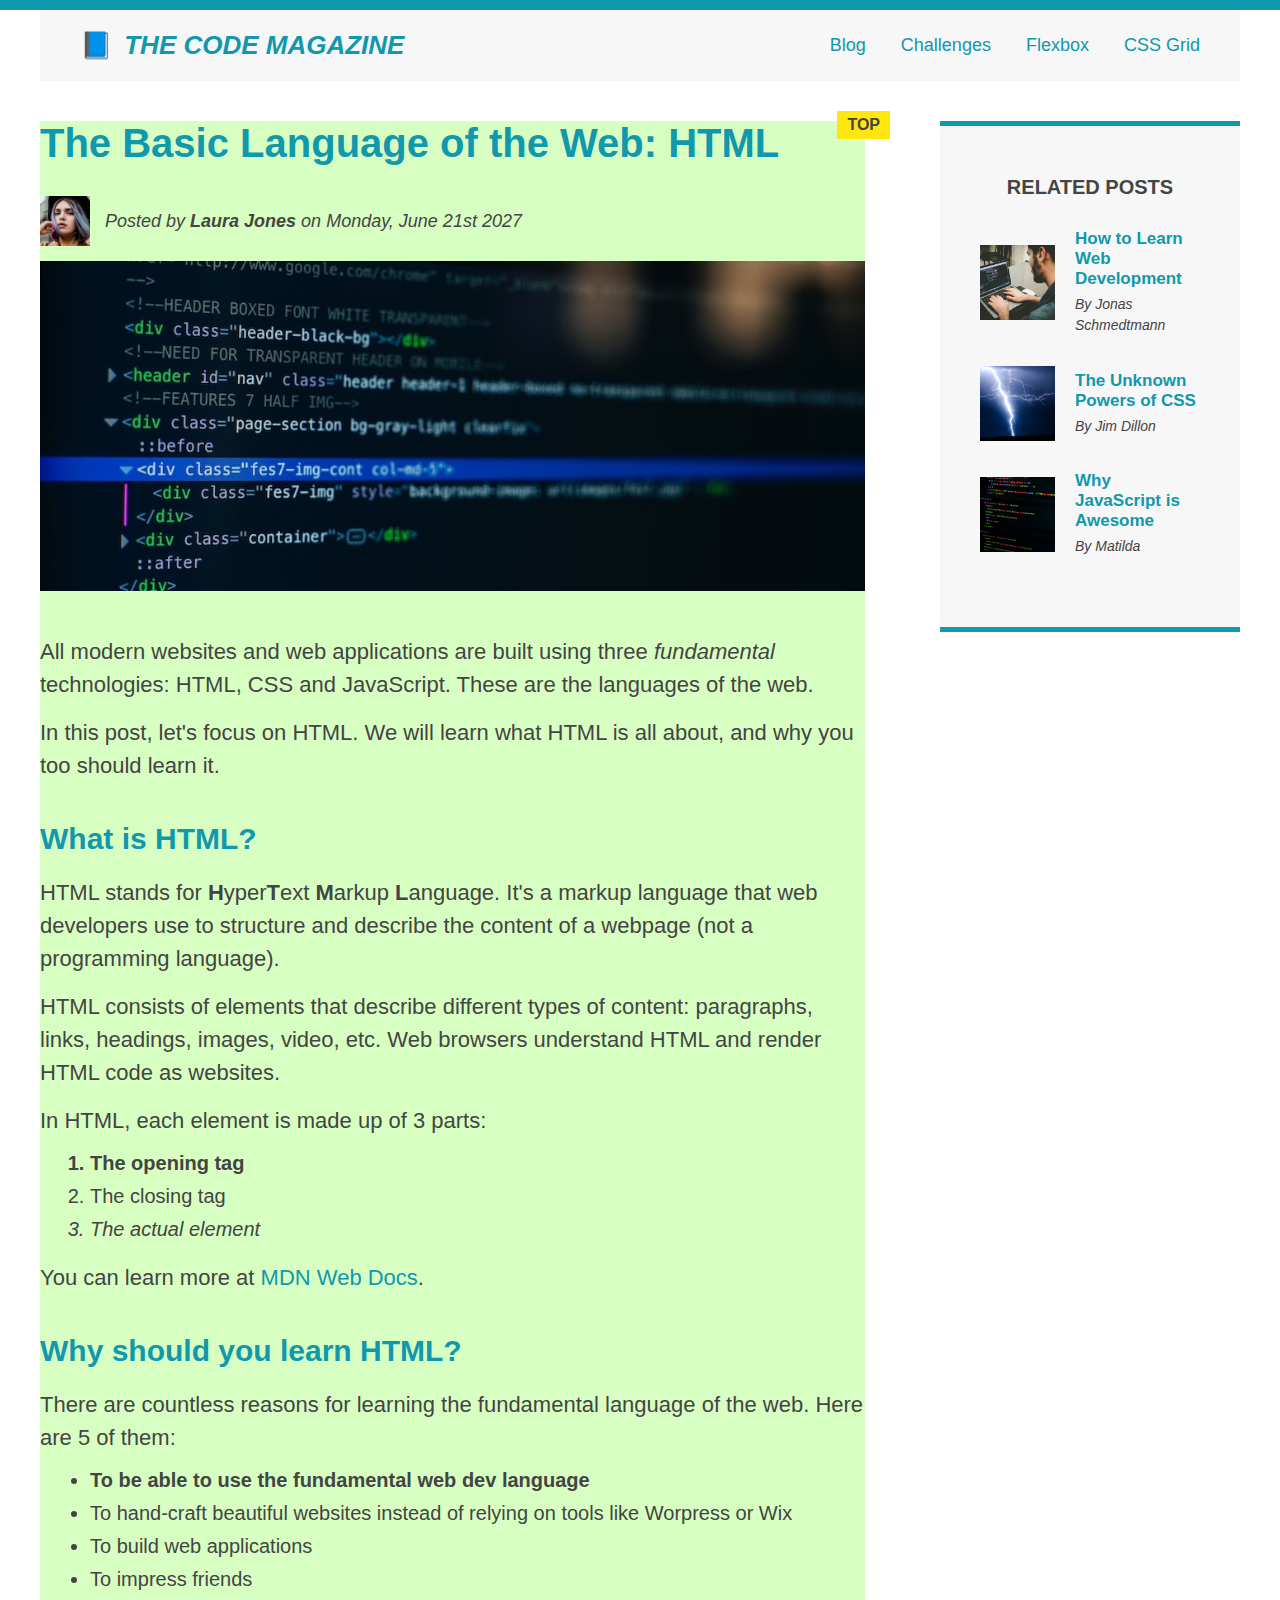
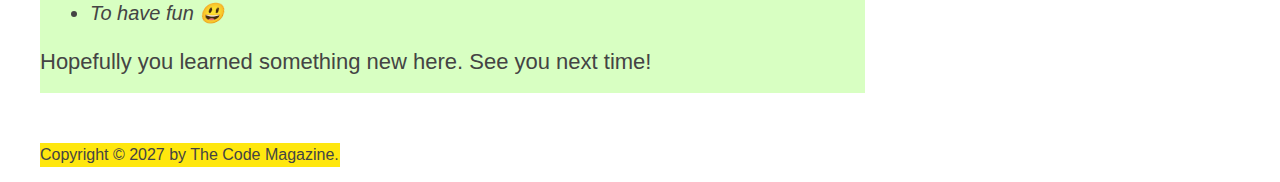
<file: index.html>
<!DOCTYPE html>
<html lang="en">
  <head>
    <meta charset="UTF-8" />
    <link href="style.css" rel="stylesheet" />

    <title>The Basic Language of the Web: HTML</title>
  </head>

  <body>
    <div class="container">
      <header class="main-header clearfix">
        <h1>📘 The Code Magazine</h1>

        <nav>
          <a href="blog.html">Blog</a>
          <a href="#">Challenges</a>
          <a href="./flexbox.html">Flexbox</a>
          <a href="#">CSS Grid</a>
        </nav>
        <!-- <div class="clear"></div> -->
      </header>
      <div class="row">
        <article>
          <header class="post-header">
            <h2>The Basic Language of the Web: HTML</h2>
            <div class="author-box">
              <img
                src="img/laura-jones.jpg"
                alt="Headshot of Laura Jones"
                height="50"
                width="50"
                class="author-img"
              />
              <!-- <button>❤️ Like</button> -->

              <p id="author" class="author">
                Posted by <strong>Laura Jones</strong> on Monday, June 21st 2027
              </p>
            </div>

            <img
              src="img/post-img.jpg"
              alt="HTML code on a screen"
              width="500"
              height="200"
              class="post-img"
            />
          </header>

          <p>
            All modern websites and web applications are built using three
            <em>fundamental</em>
            technologies: HTML, CSS and JavaScript. These are the languages of
            the web.
          </p>

          <p>
            In this post, let's focus on HTML. We will learn what HTML is all
            about, and why you too should learn it.
          </p>

          <h3>What is HTML?</h3>
          <p>
            HTML stands for <strong>H</strong>yper<strong>T</strong>ext
            <strong>M</strong>arkup <strong>L</strong>anguage. It's a markup
            language that web developers use to structure and describe the
            content of a webpage (not a programming language).
          </p>
          <p>
            HTML consists of elements that describe different types of content:
            paragraphs, links, headings, images, video, etc. Web browsers
            understand HTML and render HTML code as websites.
          </p>
          <p>In HTML, each element is made up of 3 parts:</p>

          <ol>
            <li class="first-li">The opening tag</li>
            <li>The closing tag</li>
            <li>The actual element</li>
          </ol>

          <p>
            You can learn more at
            <a
              href="https://developer.mozilla.org/en-US/docs/Web/HTML"
              target="_blank"
              >MDN Web Docs</a
            >.
          </p>

          <h3>Why should you learn HTML?</h3>

          <p>
            There are countless reasons for learning the fundamental language of
            the web. Here are 5 of them:
          </p>

          <ul>
            <li class="first-li">
              To be able to use the fundamental web dev language
            </li>
            <li>
              To hand-craft beautiful websites instead of relying on tools like
              Worpress or Wix
            </li>
            <li>To build web applications</li>
            <li>To impress friends</li>
            <li>To have fun 😃</li>
          </ul>

          <p>Hopefully you learned something new here. See you next time!</p>
        </article>

        <aside>
          <h4>Related posts</h4>

          <ul class="related">
            <li class="related-post">
              <img
                src="img/related-1.jpg"
                alt="Person programming"
                width="75"
                height="75"
              />
              <div>
                <a href="#" class="related-link"
                  >How to Learn Web Development</a
                >
                <p class="related-author">By Jonas Schmedtmann</p>
              </div>
            </li>
            <li class="related-post">
              <img
                src="img/related-2.jpg"
                alt="Lightning"
                width="75"
                height="75"
              />
              <div>
                <a href="#" class="related-link">The Unknown Powers of CSS</a>
                <p class="related-author">By Jim Dillon</p>
              </div>
            </li>
            <li class="related-post">
              <img
                src="img/related-3.jpg"
                alt="JavaScript code on a screen"
                width="75"
                height="75"
              />
              <div>
                <a href="#" class="related-link">Why JavaScript is Awesome</a>
                <p class="related-author">By Matilda</p>
              </div>
            </li>
          </ul>
        </aside>
      </div>
      <footer>
        <p id="copyright" class="copyright text">
          Copyright &copy; 2027 by The Code Magazine.
        </p>
      </footer>
    </div>
  </body>
</html>
</file>
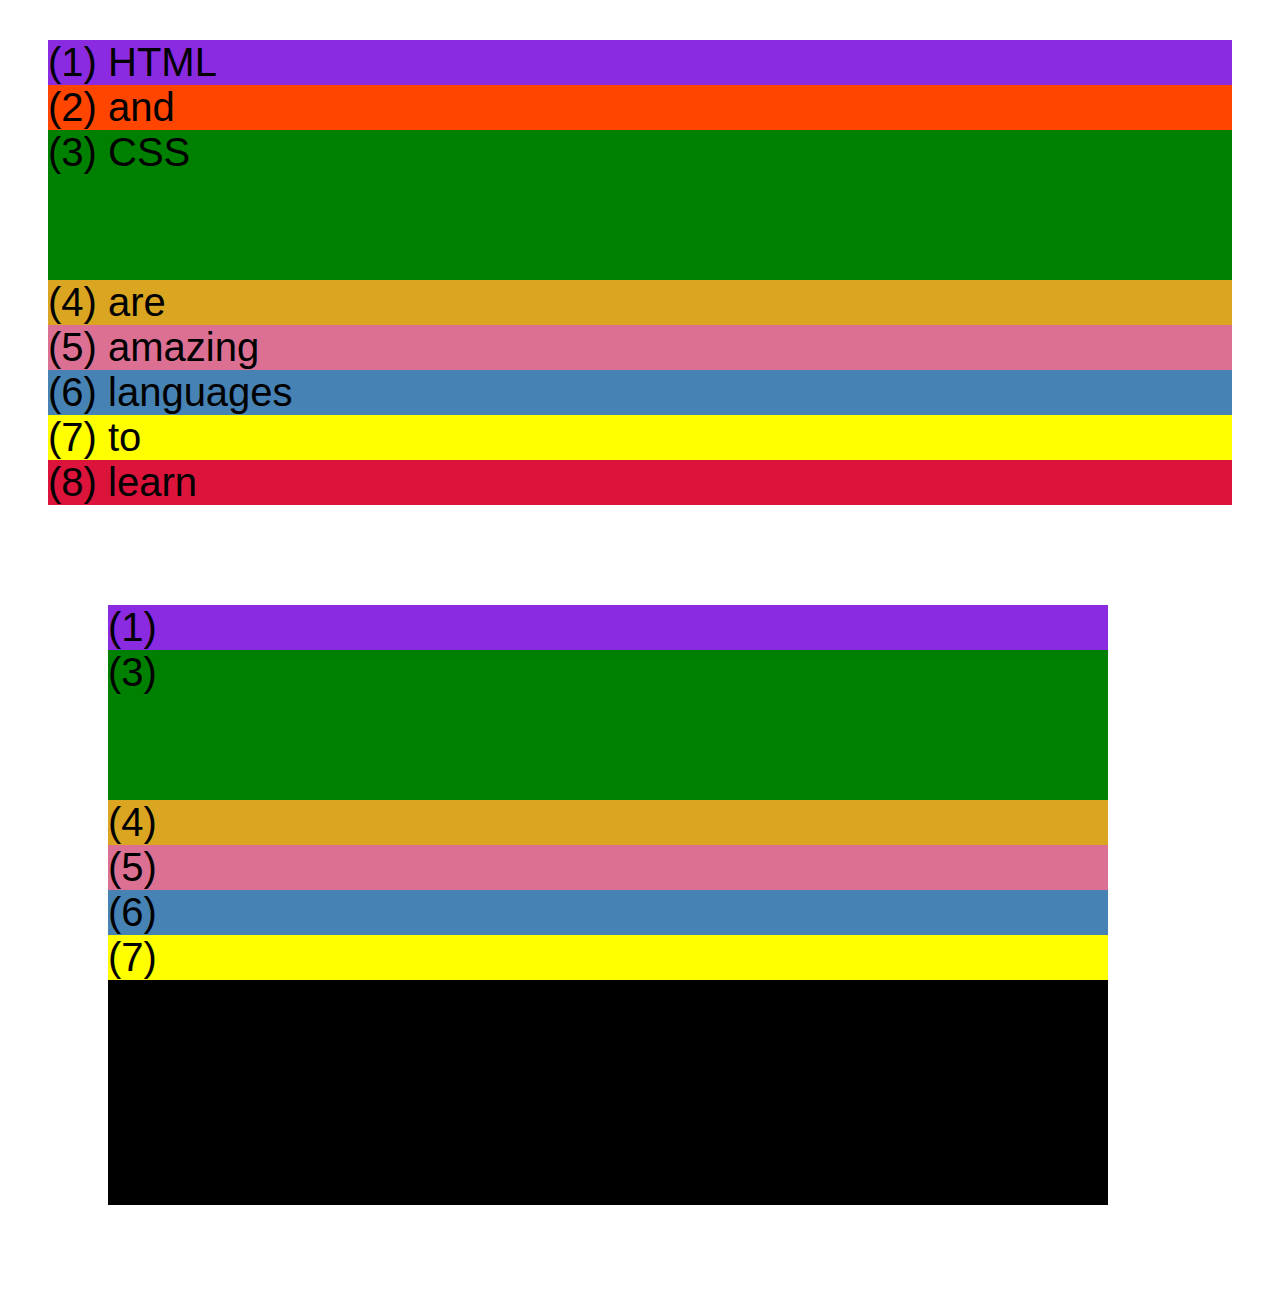
<file: css-grid.html>
<!DOCTYPE html>
<html lang="en">
  <head>
    <meta charset="UTF-8" />
    <meta http-equiv="X-UA-Compatible" content="IE=edge" />
    <meta name="viewport" content="width=device-width, initial-scale=1.0" />
    <title>CSS Grid</title>
    <style>
      .el--1 {
        background-color: blueviolet;
      }
      .el--2 {
        background-color: orangered;
      }
      .el--3 {
        background-color: green;
        height: 150px;
      }
      .el--4 {
        background-color: goldenrod;
      }
      .el--5 {
        background-color: palevioletred;
      }
      .el--6 {
        background-color: steelblue;
      }
      .el--7 {
        background-color: yellow;
      }
      .el--8 {
        background-color: crimson;
      }

      .container--1 {
        /* STARTER */
        font-family: sans-serif;
        background-color: #ddd;
        font-size: 40px;
        margin: 40px;

        /* CSS GRID */
      }

      .container--2 {
        /* STARTER */
        font-family: sans-serif;
        background-color: black;
        font-size: 40px;
        margin: 100px;

        width: 1000px;
        height: 600px;

        /* CSS GRID */
      }
    </style>
  </head>
  <body>
    <div class="container--1">
      <div class="el el--1">(1) HTML</div>
      <div class="el el--2">(2) and</div>
      <div class="el el--3">(3) CSS</div>
      <div class="el el--4">(4) are</div>
      <div class="el el--5">(5) amazing</div>
      <div class="el el--6">(6) languages</div>
      <div class="el el--7">(7) to</div>
      <div class="el el--8">(8) learn</div>
    </div>

    <div class="container--2">
      <div class="el el--1">(1)</div>
      <div class="el el--3">(3)</div>
      <div class="el el--4">(4)</div>
      <div class="el el--5">(5)</div>
      <div class="el el--6">(6)</div>
      <div class="el el--7">(7)</div>
    </div>
  </body>
</html>
</file>
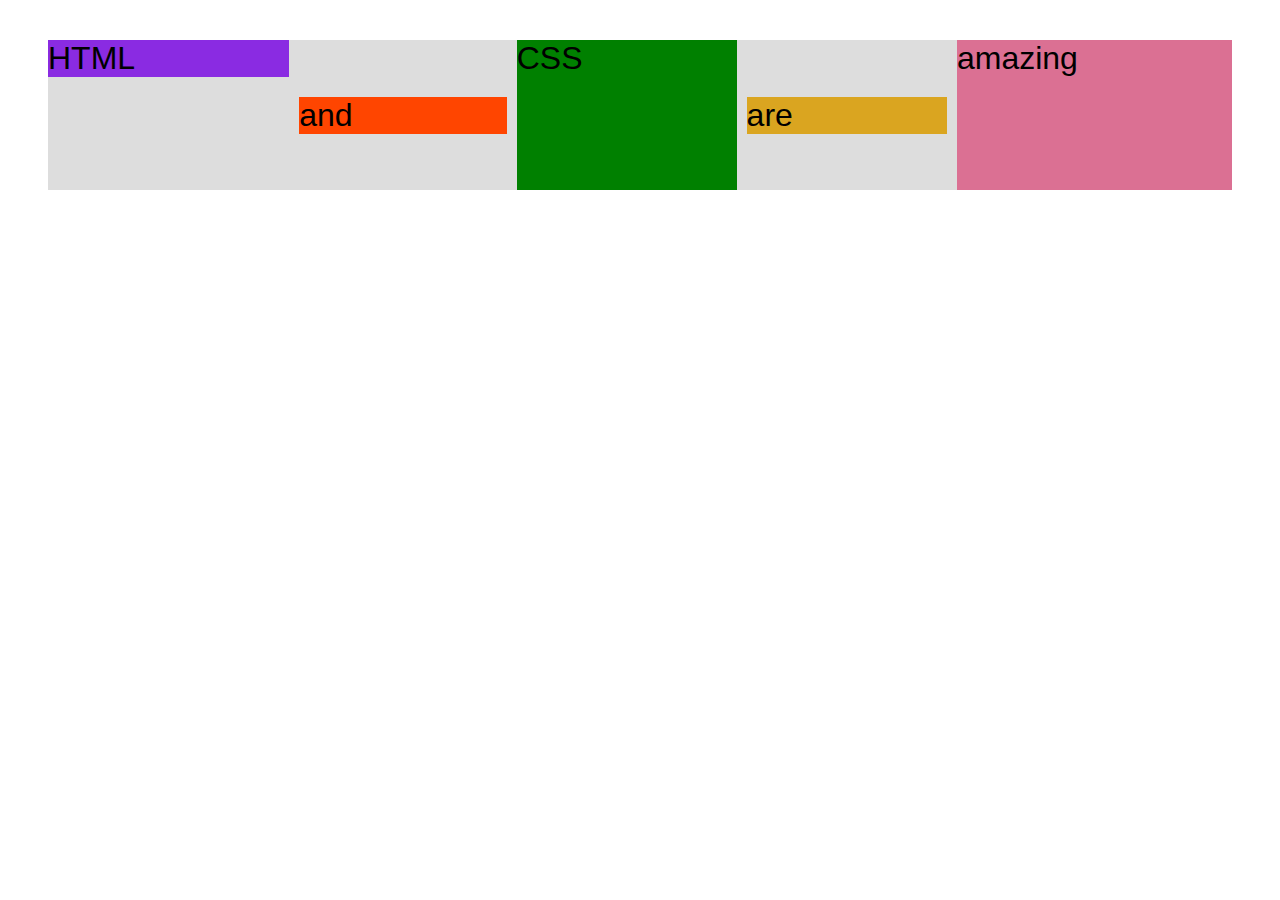
<file: flexbox.html>
<!DOCTYPE html>
<html lang="en">
  <head>
    <meta charset="UTF-8" />
    <meta http-equiv="X-UA-Compatible" content="IE=edge" />
    <meta name="viewport" content="width=device-width, initial-scale=1.0" />
    <title>Flexbox</title>
    <style>
      .el--1 {
        background-color: blueviolet;
      }
      .el--2 {
        background-color: orangered;
      }
      .el--3 {
        background-color: green;
        height: 150px;
      }
      .el--4 {
        background-color: goldenrod;
      }
      .el--5 {
        background-color: palevioletred;
      }
      .el--6 {
        background-color: steelblue;
      }
      .el--7 {
        background-color: yellow;
      }
      .el--8 {
        background-color: crimson;
      }

      .container {
        /* STARTER */
        font-family: sans-serif;
        background-color: #ddd;
        font-size: 32px;
        margin: 40px;
        display: flex;
        align-items: center;
        justify-content: flex-start;
        gap: 10px;
        /* FLEXBOX */
      }

      .el {
        flex: 1 0 auto;
      }
      .el--1 {
        align-self: flex-start;
        /* flex-grow: 2; */
        /* order: 2; */
      }
      .el--5 {
        align-self: stretch;
        order: 1;
      }
      .el--6 {
        order: -1;
      }
    </style>
  </head>
  <body>
    <div class="container">
      <div class="el el--1">HTML</div>
      <div class="el el--2">and</div>
      <div class="el el--3">CSS</div>
      <div class="el el--4">are</div>
      <div class="el el--5">amazing</div>
      <!-- <div class="el el--6">languages</div> -->
      <!-- <div class="el el--7">to</div>
      <div class="el el--8">learn</div> -->
    </div>
  </body>
</html>
</file>
<file: style.css>
* {
  margin: 0;
  padding: 0;
  box-sizing: border-box;
}
body {
  color: #444;
  font-family: sans-serif;
  border-top: 10px solid #1098ad;
  position: relative;
  /*background-color: orangered;*/
}
.container {
  width: 1200px;
  /* height: 70px; */
  /* margin-left: auto;
  margin-right: auto; */
  /* margin: auto auto; */
  margin: 0 auto;
}
nav {
  font-size: 18px;
  /* text-align: center; */
}
/* article {
  margin-bottom: 60px;
} */

.main-header {
  background-color: #f7f7f7;
  /* padding: 20px; */
  /* padding-left: 40px;
  padding-right: 40px; */
  padding: 20px 40px;
  margin-bottom: 40px;
  /* height: 80px; */
}
.post-header {
  margin-bottom: 40px;
}
.post-img {
  width: 100%;
  height: auto;
}
aside {
  background-color: #f7f7f7;
  border-top: 5px solid #1098ad;
  border-bottom: 5px solid #1098ad;
  padding: 50px 40px;
  /* width: 500px; */
}
h1,
h2,
h3 {
  color: #1098ad;
}
h1 {
  font-size: 26px;
  font-style: italic;
  text-transform: uppercase;
  /* margin-bottom: 10px; */
}
h2 {
  font-size: 40px;
  margin-bottom: 30px;
  /* position: relative; */
  /* background-color: orange; */
}

h3 {
  font-size: 30px;
  margin-bottom: 20px;
  margin-top: 40px;
}
h4 {
  font-size: 20px;
  text-align: center;
  text-transform: uppercase;
  margin-bottom: 30px;
}
p {
  font-size: 22px;
  line-height: 1.5;
  margin-bottom: 15px;
  /* display: inline; */
}
ul,
ol {
  margin-left: 50px;
  margin-bottom: 20px;
}
li {
  font-size: 20px;
  margin-bottom: 10px;
  /* display: inline; */
}
/*footer p{
  font-size: 10px;
}*/
/*article header p {
  font-style: italic;
}*/
#author {
  font-style: italic;
  font-size: 18px;
}
#copyright {
  font-size: 16px;
}
.related-author {
  font-size: 18px;
  font-weight: bold;
}
.related {
  list-style: none;
  margin-left: 0;
}

li:first-child {
  font-weight: bold;
}
li:last-child {
  font-style: italic;
  margin-bottom: 0;
}
/*li:nth-child(even){
  color: red;
}*/
article p:first-child {
  color: red;
}

a:link {
  color: #1098ad;
  text-decoration: none;
}

a:visited {
  /* color: #777; */
  color: #1098ad;
}

a:hover {
  color: orangered;
  font-weight: bold;
  text-decoration: underline orangered;
}

a:active {
  background-color: black;
  font-style: italic;
}
.post-img {
  width: 100%;
  height: auto;
}

nav a:link {
  /* background-color: rgba(205, 79, 34, 0.507); */
  /* margin-top: 10px; */
  margin-right: 30px;
  /* padding: 5px; */
  display: inline-block;
  /* margin-top: 10px; */
  /* text-decoration: none; */
  /* color: #1098ad; */
}
nav a:link:last-child {
  margin-right: 0;
}
button {
  font-size: 20px;
  padding: 20px;
  cursor: pointer;
  position: absolute;
  /* top: 0;
  left: 0; */
  right: 50px;
  bottom: 50px;
}
h1::first-letter {
  font-style: normal;
  margin-right: 5px;
}
/* h2::first-letter{
   font-size: 80px;
*/
/* h3 + p::first-line {
  color: red;
} */
h2 {
  position: relative;
}

h2::before {
  content: "TOP";
  background-color: #ffe70e;
  color: #444;
  font-size: 16px;
  font-weight: bold;
  display: inline-block;
  padding: 5px 10px;
  position: absolute;
  top: -10px;
  right: -25px;
}

.main-header {
  display: flex;
  align-items: center;
  justify-content: space-between;
}
.author-box {
  display: flex;
  align-items: center;
  margin-bottom: 15px;
}
.author {
  margin-bottom: 0;
  margin-left: 15px;
}
.related-post {
  display: flex;
  align-items: center;
  gap: 20px;
  margin-bottom: 30px;
}
.related-author {
  margin-bottom: 0;
  font-size: 14px;
  font-weight: normal;
  font-style: italic;
}

.related-link:link {
  font-size: 17px;
  font-weight: bold;
  font-style: normal;
  display: block;
  margin-bottom: 5px;
}
.row {
  display: flex;
  gap: 75px;
  margin-bottom: 50px;
  align-items: flex-start;
}
aside {
  flex: 0 0 300px;
  margin-bottom: 0;
}
article {
  flex: 1;
  background-color: rgba(94, 255, 0, 0.24);
}
footer {
  display: block;
  background-color: #ffe70e;
  width: 300px;
  /* flex: 0 0 300px; */
}
</file>
